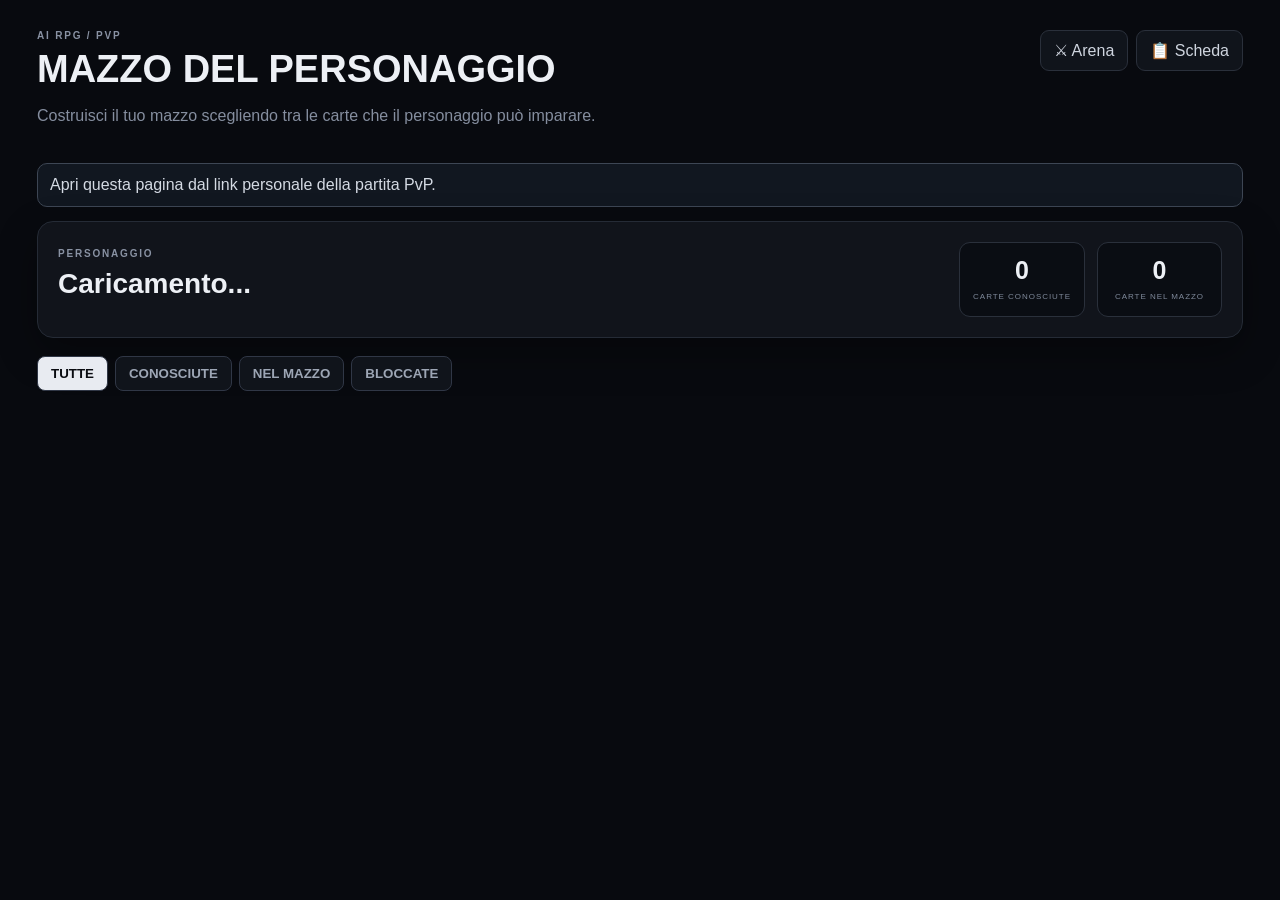
<file: frontend/deck.html>
<!doctype html>
<html lang="it">
<head><meta charset="utf-8"><meta name="viewport" content="width=device-width,initial-scale=1"><title>AI RPG — Mazzo PvP</title><link rel="stylesheet" href="deck.css"></head>
<body>
<main class="deck-app">
<header class="topbar"><div><div class="eyebrow">AI RPG / PVP</div><h1>MAZZO DEL PERSONAGGIO</h1><p id="subtitle">Costruisci il tuo mazzo scegliendo tra le carte che il personaggio può imparare.</p></div><div class="top-actions"><a id="arenaLink" href="/battle.html">⚔ Arena</a><a id="sheetLink" href="/">📋 Scheda</a></div></header>
<section id="message" class="message hidden"></section>
<section class="hero card"><div><span class="label">PERSONAGGIO</span><h2 id="characterName">Caricamento...</h2><p id="characterInfo"></p></div><div class="deck-stats"><div><b id="knownCount">0</b><span>CARTE CONOSCIUTE</span></div><div><b id="deckCount">0</b><span>CARTE NEL MAZZO</span></div></div></section>
<div class="tabs"><button class="tab active" data-filter="all">TUTTE</button><button class="tab" data-filter="known">CONOSCIUTE</button><button class="tab" data-filter="deck">NEL MAZZO</button><button class="tab" data-filter="blocked">BLOCCATE</button></div>
<section id="catalog" class="catalog"></section>
</main><script src="deck.js"></script></body></html>
</file>
<file: frontend/deck.css>
*{box-sizing:border-box}body{margin:0;background:#080a0f;color:#edf0f5;font-family:Inter,Segoe UI,Arial,sans-serif}.deck-app{max-width:1250px;margin:auto;padding:30px 22px 70px}.topbar{display:flex;justify-content:space-between;gap:24px;align-items:flex-start;margin-bottom:22px}.eyebrow,.label{font-size:10px;letter-spacing:.18em;color:#8992a3;font-weight:900}.topbar h1{font-size:38px;margin:7px 0 4px}.topbar p,.hero p{color:#858e9f}.top-actions{display:flex;gap:8px}.top-actions a{color:#cfd5df;text-decoration:none;border:1px solid #2a303b;border-radius:9px;padding:10px 13px;background:#10141b}.card{background:#11141b;border:1px solid #252b36;border-radius:16px;padding:20px;box-shadow:0 15px 40px #0005}.hero{display:flex;justify-content:space-between;gap:20px;align-items:center}.hero h2{font-size:28px;margin:7px 0}.deck-stats{display:flex;gap:12px}.deck-stats div{min-width:125px;text-align:center;background:#0a0d13;border:1px solid #2a303b;border-radius:11px;padding:13px}.deck-stats b{display:block;font-size:25px}.deck-stats span{font-size:8px;letter-spacing:.12em;color:#7f899a}.tabs{display:flex;gap:7px;overflow:auto;margin:18px 0}.tab{border:1px solid #303746;background:#10141b;color:#9da6b5;border-radius:8px;padding:9px 13px;font-weight:800;cursor:pointer}.tab.active{background:#e8ebf1;color:#090b10}.catalog{display:grid;grid-template-columns:repeat(auto-fill,minmax(280px,1fr));gap:14px}.card-item{background:#11141b;border:1px solid #2b323e;border-radius:15px;overflow:hidden;display:flex;flex-direction:column}.card-item.blocked{opacity:.62}.art{height:150px;background:#090c12;display:flex;align-items:center;justify-content:center;color:#5f6878}.art img{width:100%;height:100%;object-fit:cover}.card-body{padding:15px}.card-meta{display:flex;justify-content:space-between;gap:8px;font-size:9px;color:#818b9c;letter-spacing:.1em}.card-body h3{margin:8px 0 6px;font-size:20px}.card-body p{font-size:11px;line-height:1.55;color:#b9c0cb;min-height:50px}.chips{display:flex;flex-wrap:wrap;gap:5px}.chip{font-size:9px;padding:5px 7px;border-radius:6px;background:#202631;color:#b7bfca}.requirements{margin-top:10px;padding:9px;background:#0a0d13;border-radius:8px;color:#8f99a9;font-size:10px;line-height:1.5}.card-footer{display:flex;justify-content:space-between;align-items:center;gap:10px;margin-top:14px}.status{font-size:10px;color:#8992a2}.card-footer button{border:1px solid #3b4452;background:#171c25;color:#e7eaf0;border-radius:8px;padding:9px 12px;font-weight:800;cursor:pointer}.card-footer button.remove{border-color:#51353d;color:#e5b9c1}.card-footer button:disabled{opacity:.35;cursor:not-allowed}.message{margin-bottom:14px;padding:12px;border:1px solid #3d4654;border-radius:10px;background:#111720;color:#d4dae3}.hidden{display:none!important}@media(max-width:700px){.topbar,.hero{display:block}.top-actions{margin-top:14px}.deck-stats{margin-top:15px}.catalog{grid-template-columns:1fr}}
</file>
